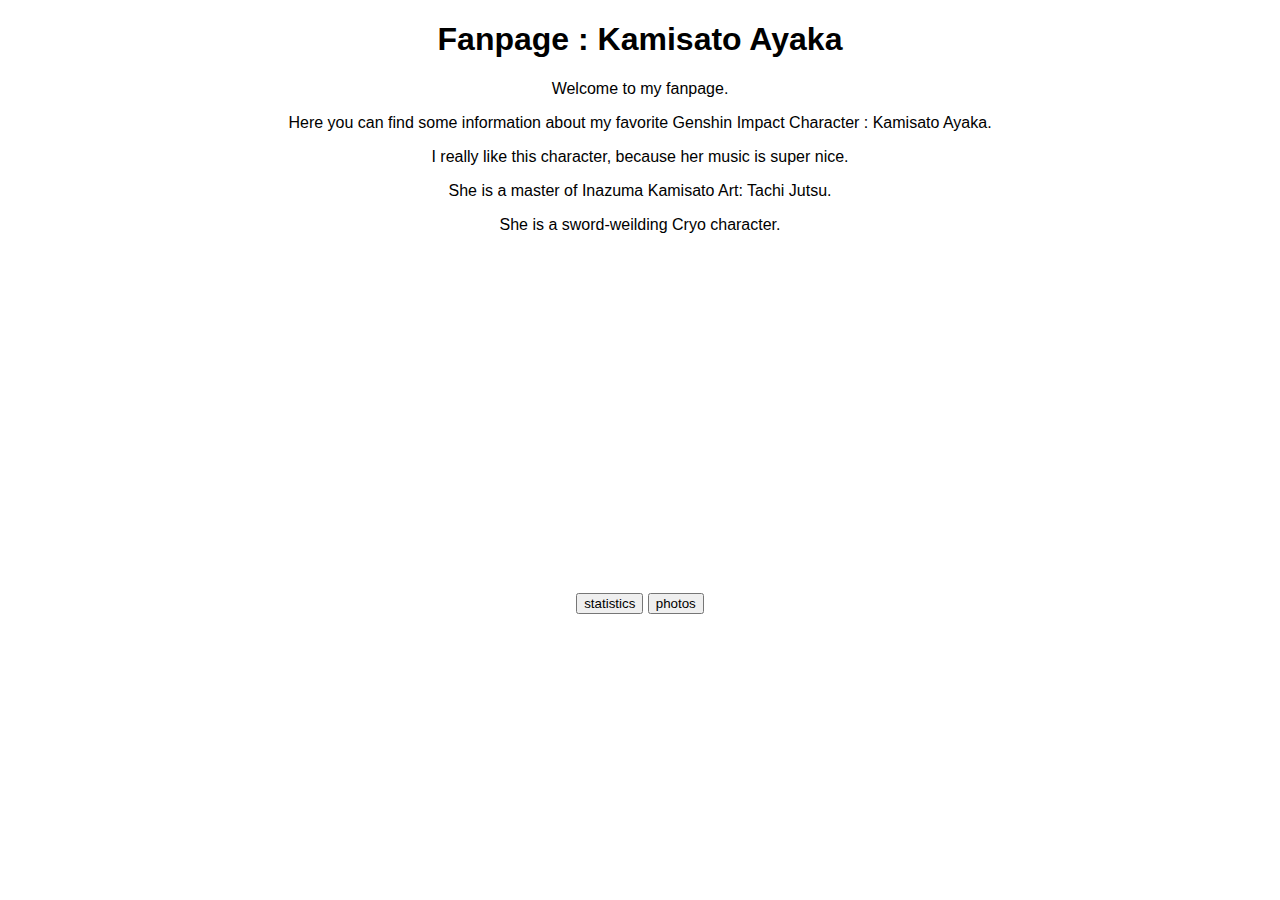
<file: index.html>
<!DOCTYPE html>
<html lang="en">
<head>
    <meta charset="UTF-8">
    <meta name="viewport" content="width=device-width, initial-scale=1.0">
    <title>My Favorite!</title>
    <link rel="stylesheet" href="style.css">
</head>
<body>
    <div class="title">
        <h1>Fanpage : Kamisato Ayaka</h1>
    </div>
    <div class="intro">
        <p>Welcome to my fanpage. </p>
        <p>Here you can find some information about my favorite Genshin Impact Character : Kamisato Ayaka.</p>

        <p>I really like this character, because her music is super nice.</p>
        <p>She is a master of Inazuma Kamisato Art: Tachi Jutsu.</p>
        <p>She is a sword-weilding Cryo character.</p>
    </div>
    <div class="youtube">
        <iframe width="560" 
                height="315" 
                src="https://www.youtube.com/embed/5RCsr1Y8UZA" 
                title="YouTube video player" 
                frameborder="0" 
                allow="accelerometer; autoplay; clipboard-write; encrypted-media; gyroscope; picture-in-picture" 
                allowfullscreen></iframe>
    </div>
    <div class="menu">
        <a href="statistics.html"><input type="button" value="statistics"></a>
        <a href="photos.html"><input type="button" value="photos"></a>
    </div>
</body>
</html>
</file>
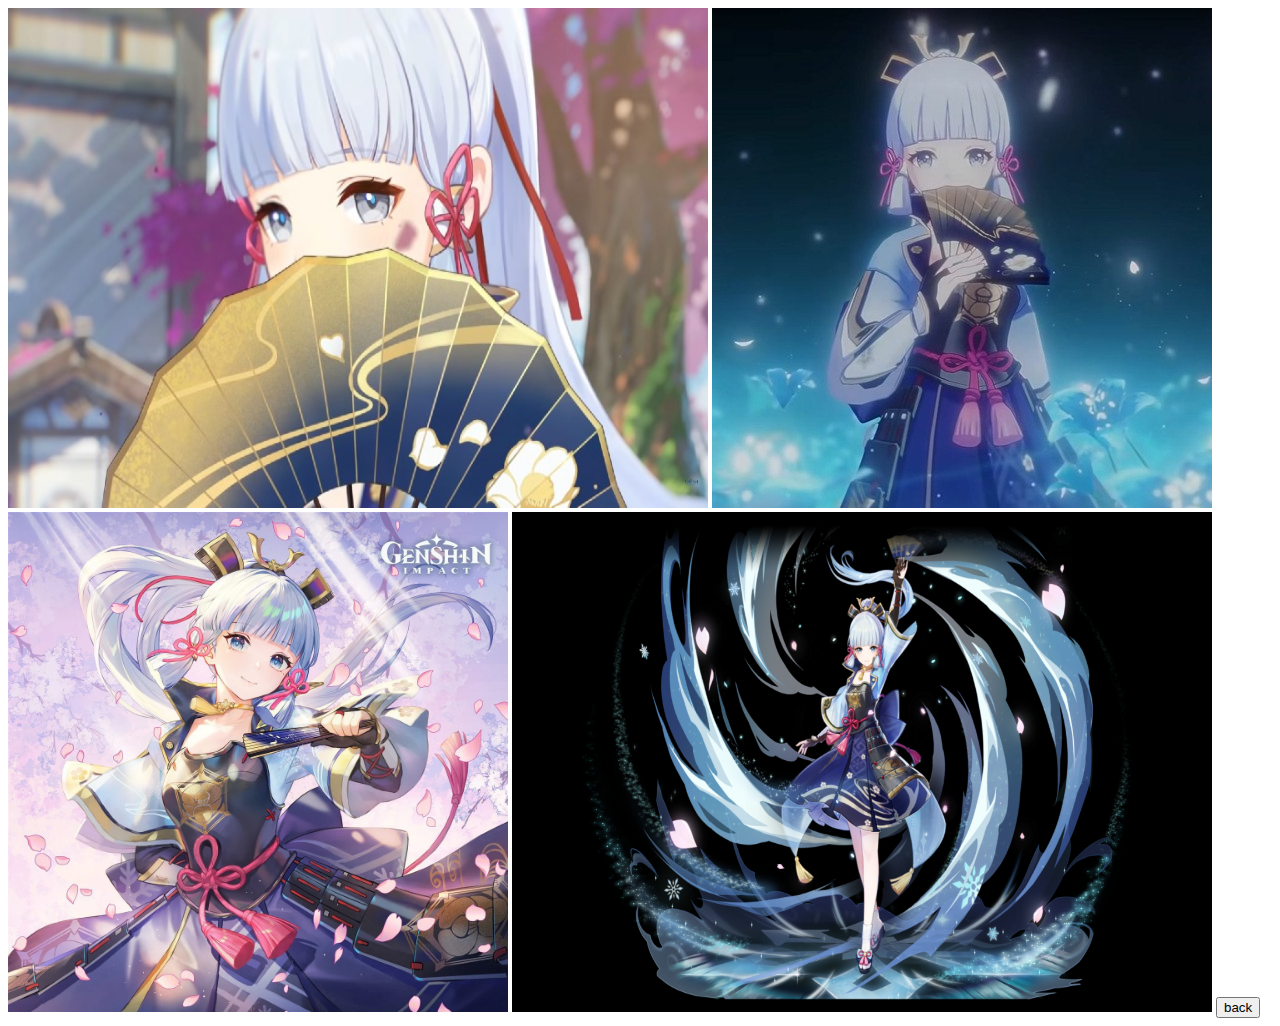
<file: photos.html>
<!DOCTYPE html>
<html lang="en">
<head>
    <meta charset="UTF-8">
    <meta http-equiv="X-UA-Compatible" content="IE=edge">
    <meta name="viewport" content="width=device-width, initial-scale=1.0">
    <title>Photos</title>
</head>
<body>
    <div class="photos"></div>
        <img src="img/ayaka1.jpg" width="700" height="500">
        <img src="img/ayaka2.jpg" width="500" height="500">
        <img src="img/ayaka3.webp" width="500" height="500">
        <img src="img/ayaka4.webp" width="700" height="500">
    </div>
    <a href="index.html"><input type="button" value="back"></a>
</body>
</html>
</file>
<file: style.css>
body{
    text-align: center;
    font-family: 'Trebuchet MS', 'Lucida Sans Unicode', 'Lucida Grande', 'Lucida Sans', Arial, sans-serif;
}

div{
    margin-bottom: 20px;
}

img{
    height: 100px;
    width: 100px;
    object-fit: contain;
}

.photos{
    height:300px;
    width: 300px;
}
</file>
